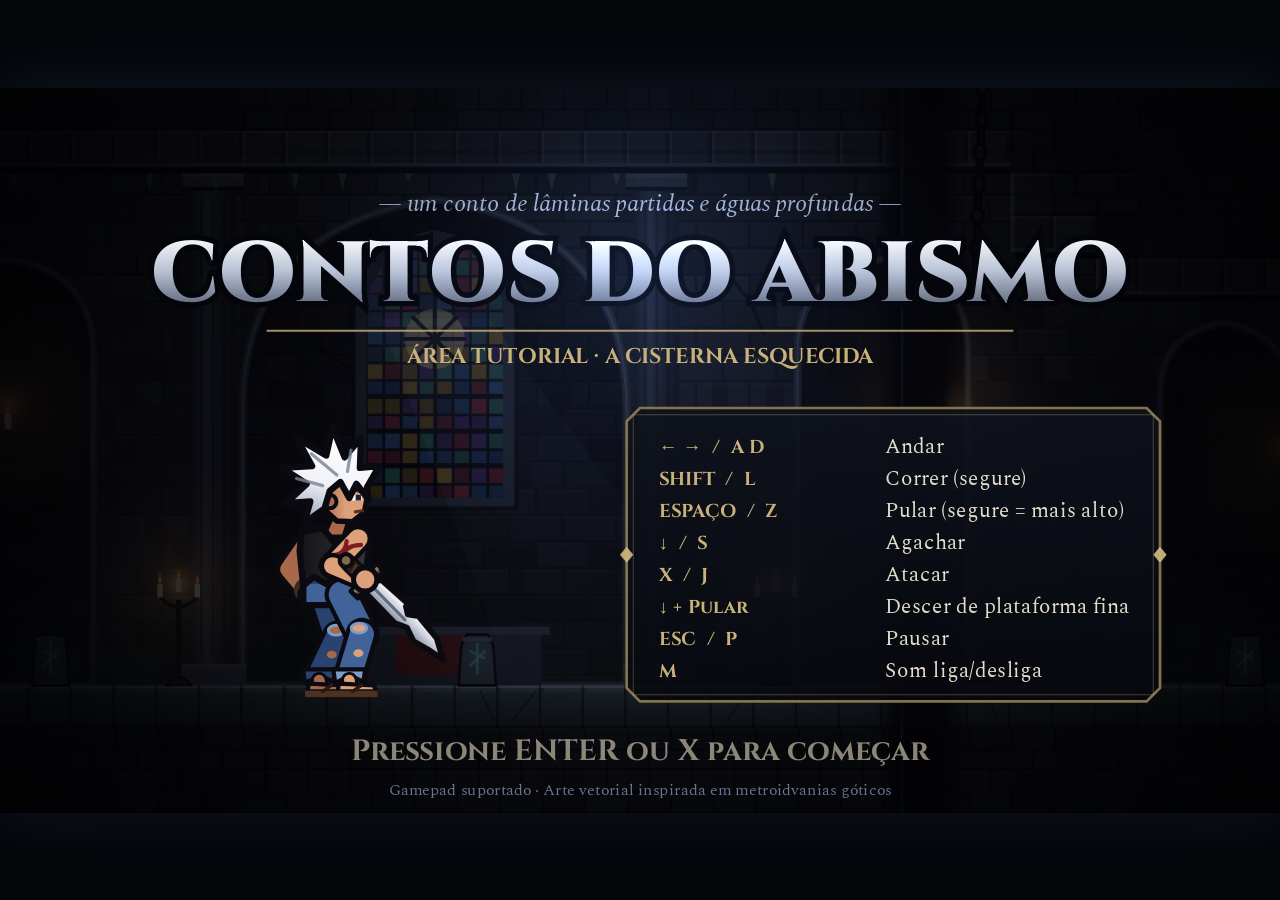
<file: index.html>
<!doctype html>
<html lang="pt-BR">
<head>
<meta charset="utf-8">
<meta name="viewport" content="width=device-width, initial-scale=1">
<title>Contos do Abismo — Tutorial</title>
<link rel="preconnect" href="https://fonts.googleapis.com">
<link rel="preconnect" href="https://fonts.gstatic.com" crossorigin>
<link href="https://fonts.googleapis.com/css2?family=Cinzel:wght@500;700;900&family=Spectral:ital,wght@0,400;0,600;1,400&display=swap" rel="stylesheet">
<link rel="stylesheet" href="style.css">
</head>
<body>
<div id="wrap">
  <canvas id="game" width="960" height="544" aria-label="Contos do Abismo"></canvas>
</div>
<script src="js/util.js"></script>
<script src="js/input.js"></script>
<script src="js/audio.js"></script>
<script src="js/level.js"></script>
<script src="js/art.js"></script>
<script src="js/fx.js"></script>
<script src="js/player.js"></script>
<script src="js/enemies.js"></script>
<script src="js/boss.js"></script>
<script src="js/hud.js"></script>
<script src="js/main.js"></script>
</body>
</html>
</file>
<file: style.css>
html, body {
  margin: 0;
  height: 100%;
  background: #05060a;
  overflow: hidden;
}
#wrap {
  position: fixed;
  inset: 0;
  display: flex;
  align-items: center;
  justify-content: center;
}
#game {
  display: block;
  background: #07080d;
  box-shadow: 0 0 60px rgba(40, 70, 110, 0.25);
  outline: none;
}
</file>
